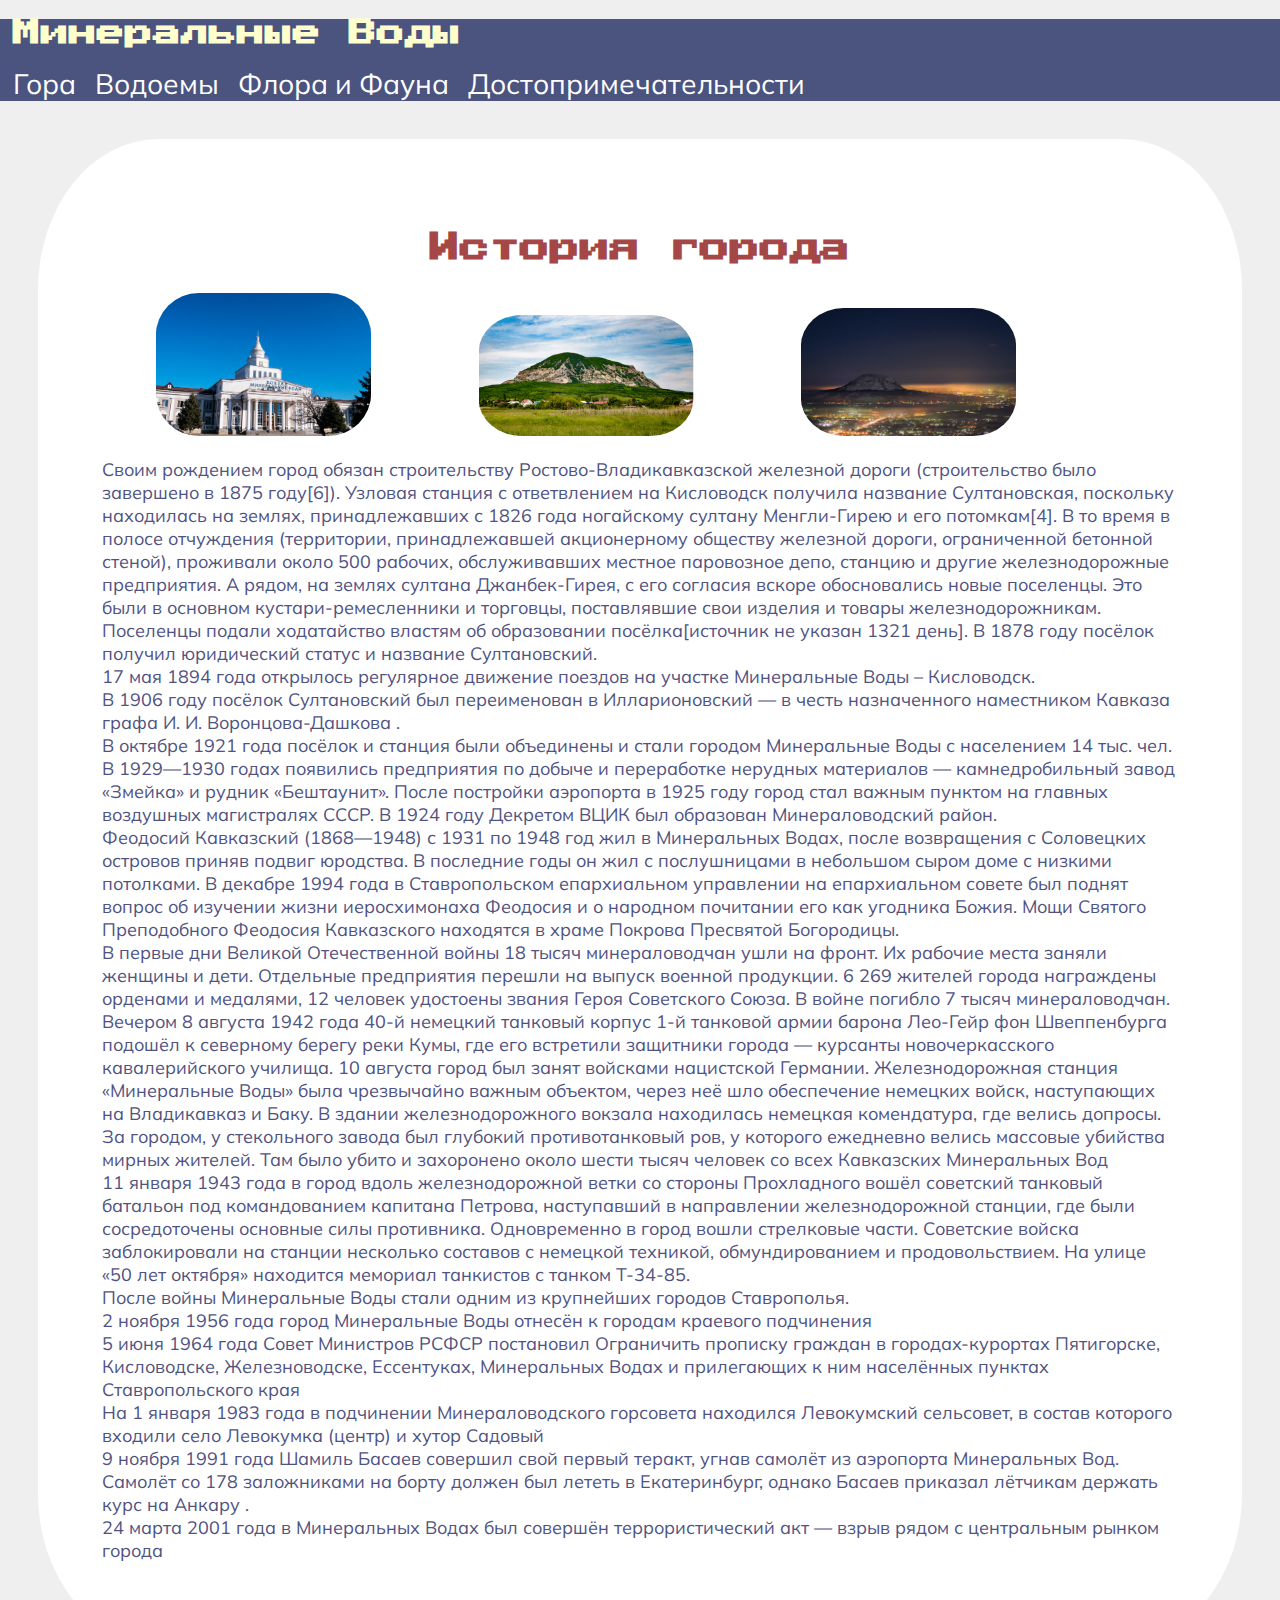
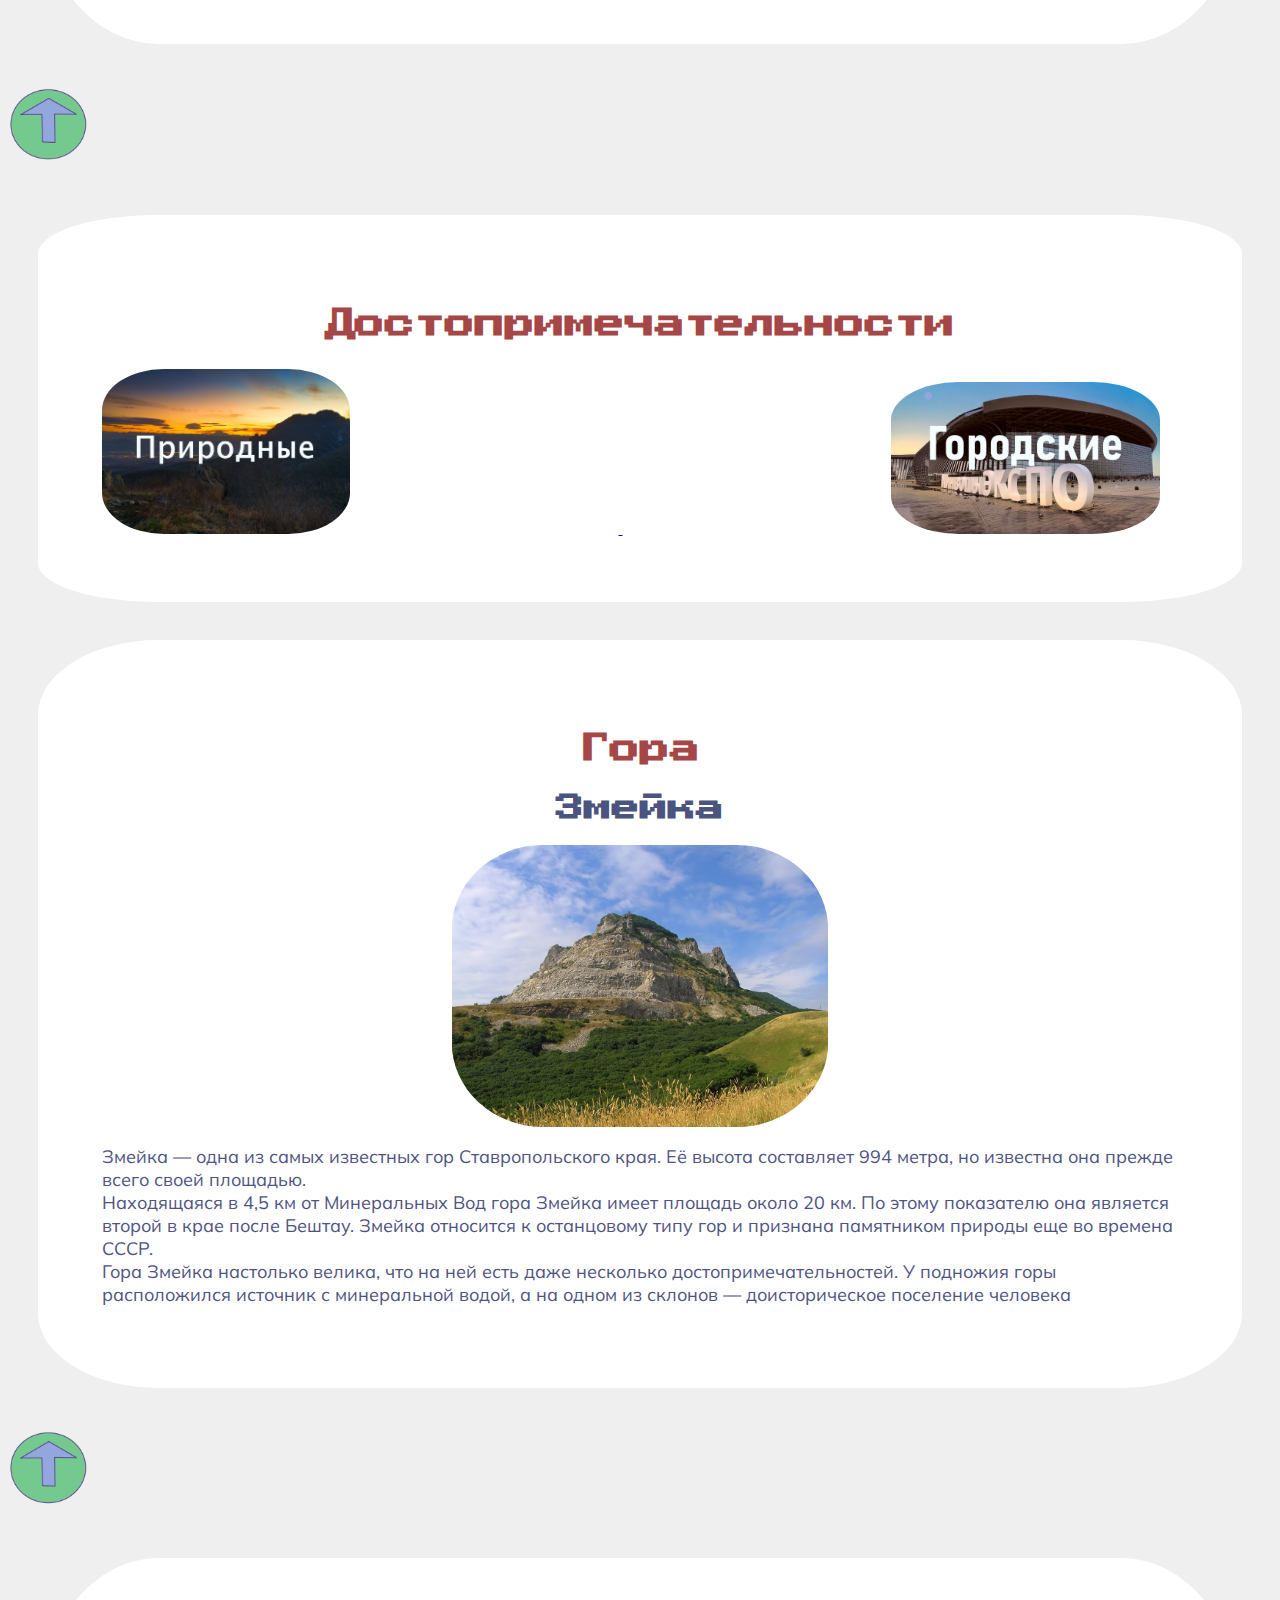
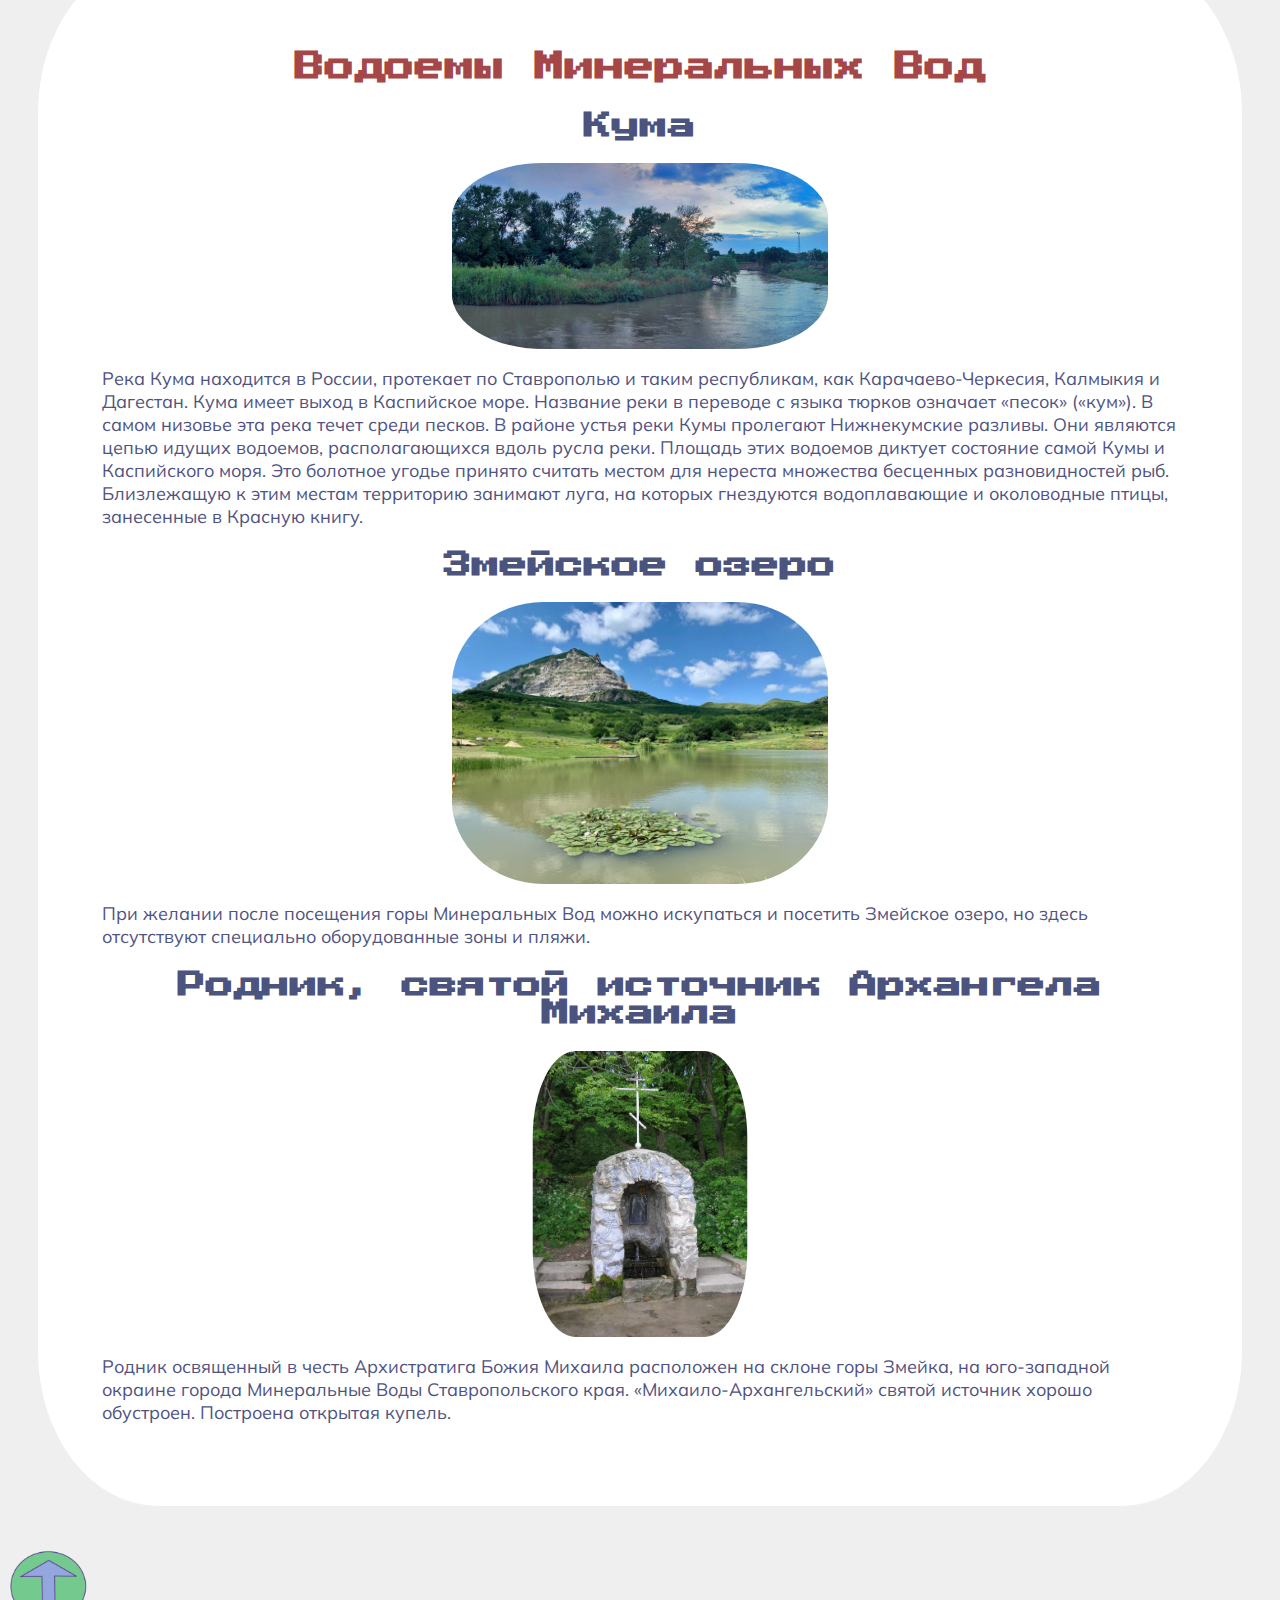
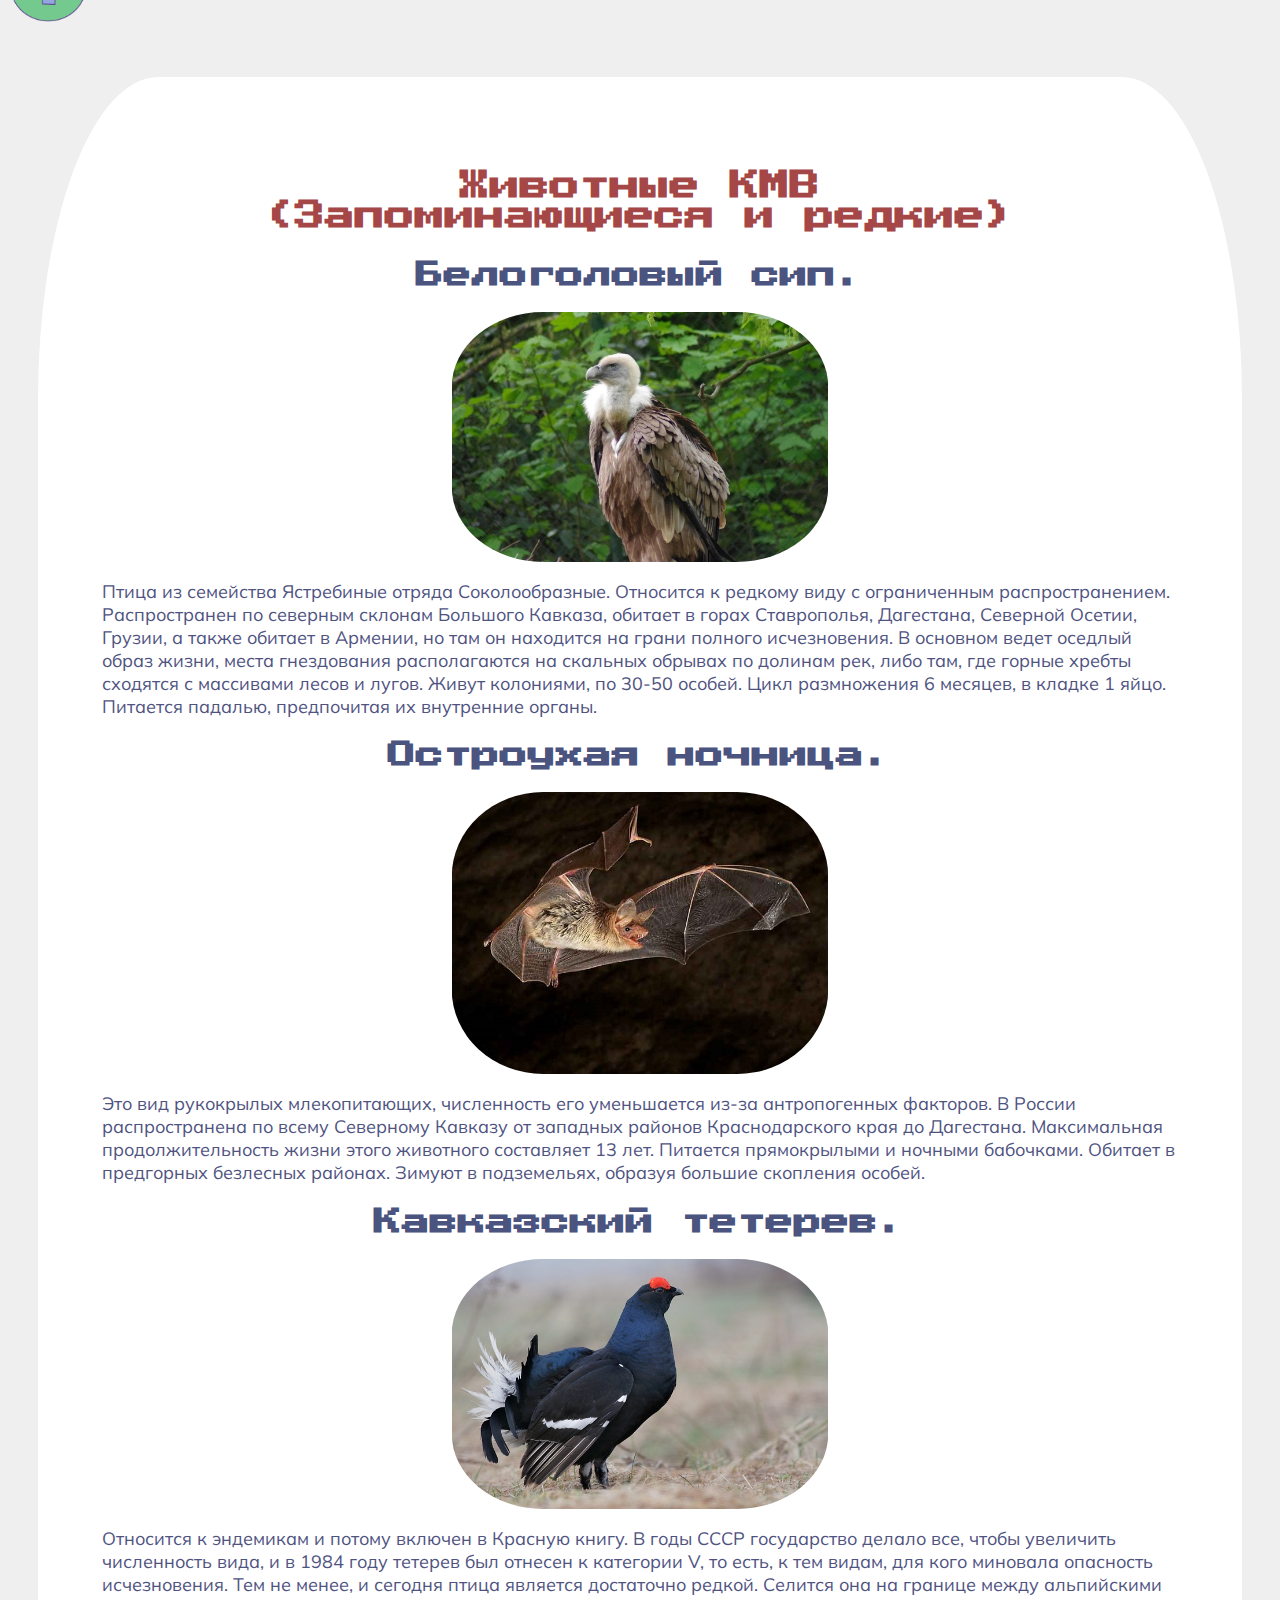
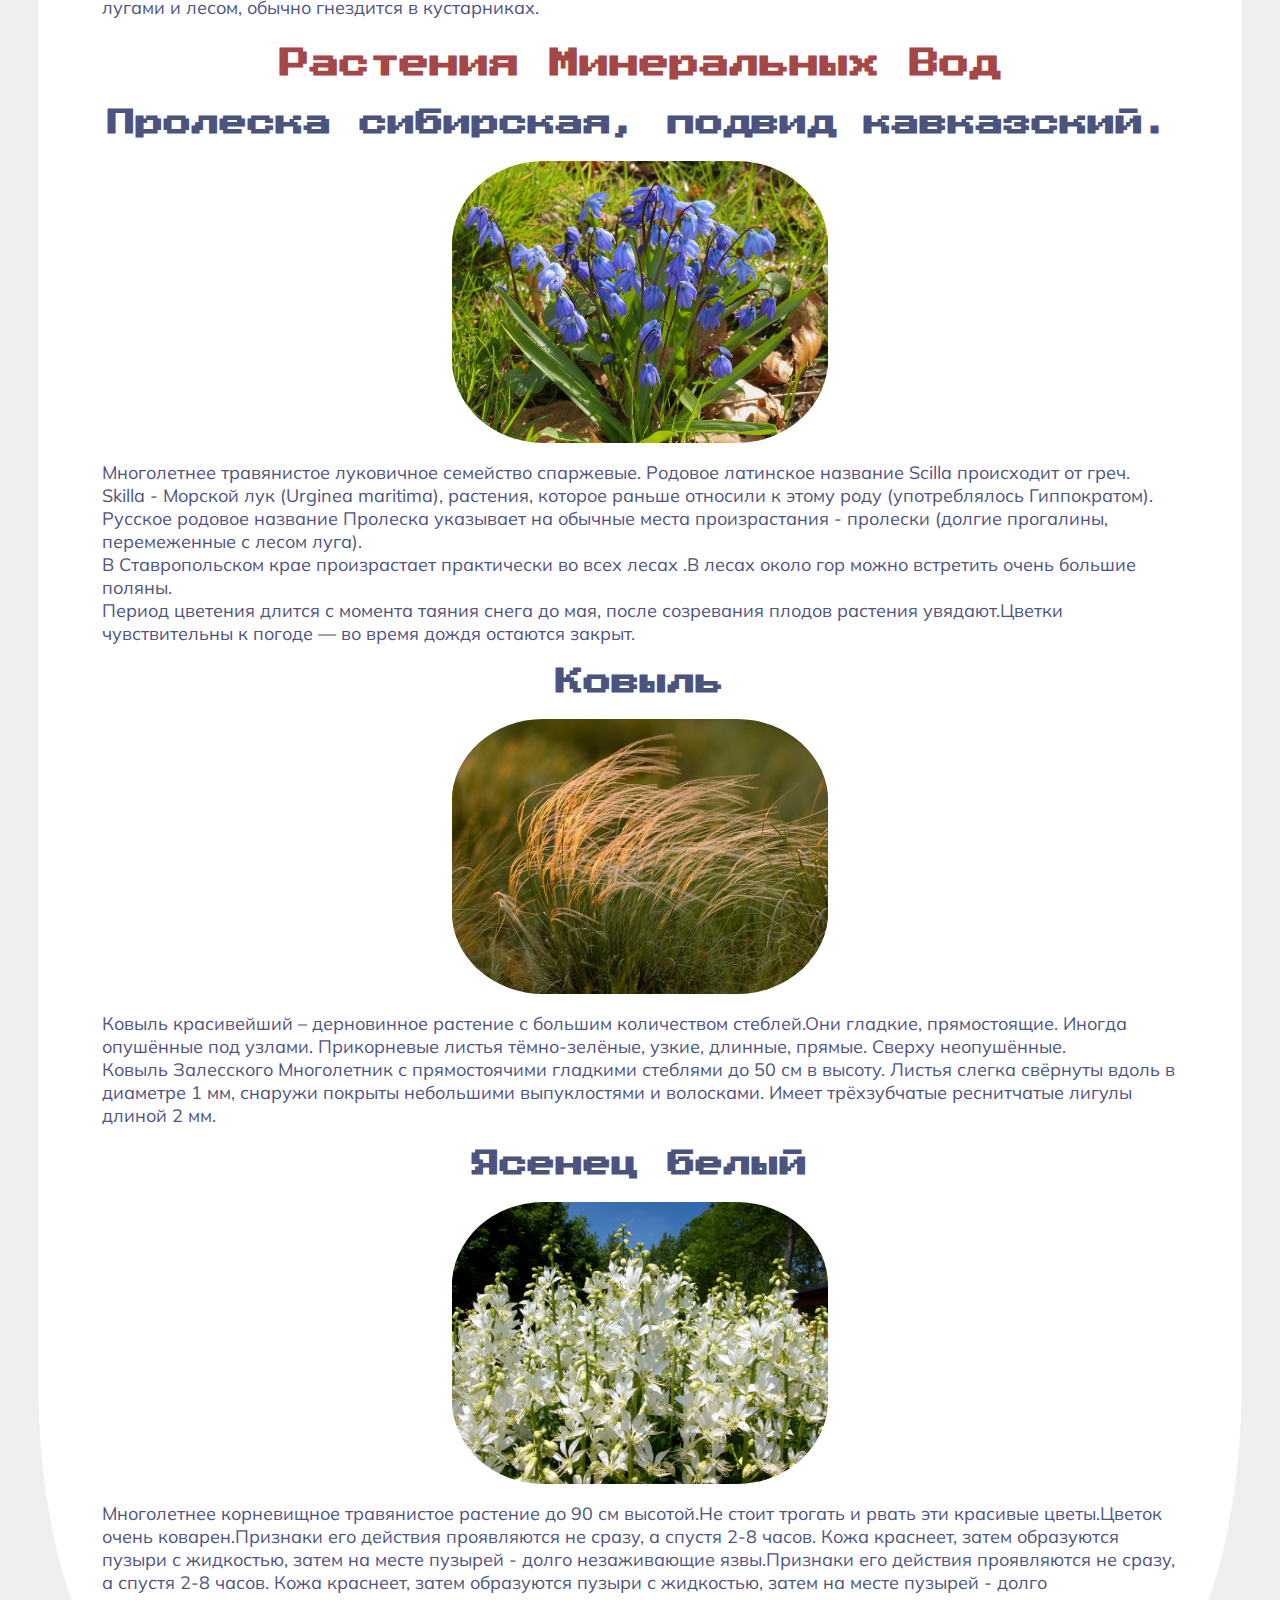
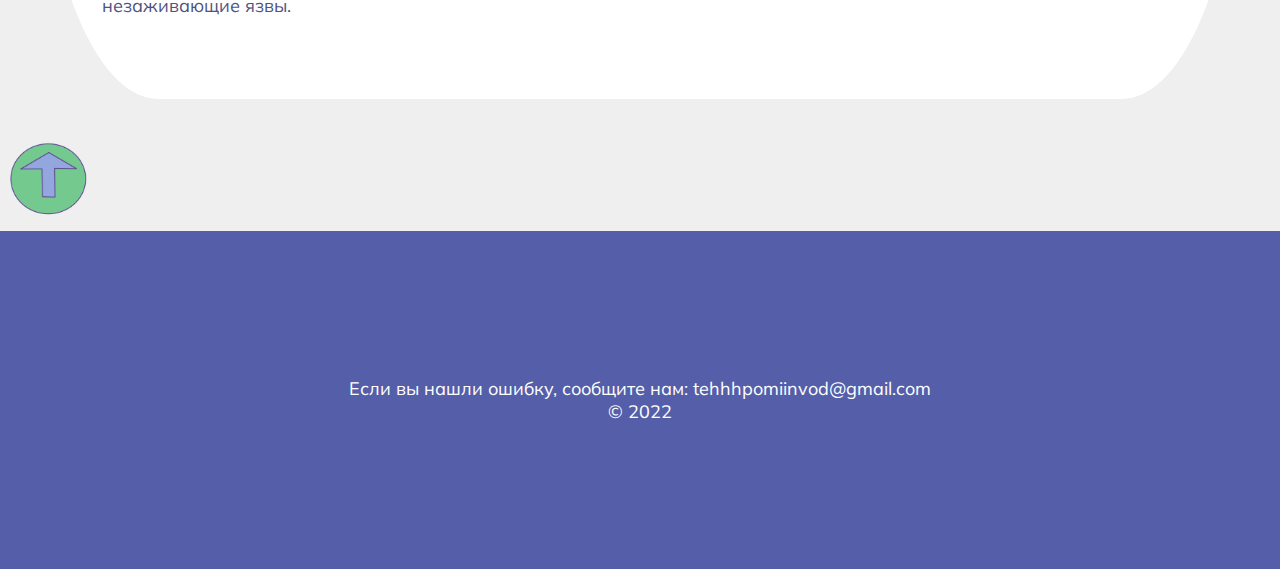
<file: index.html>
<!DOCTYPE html>
<html lang="en">
<head>
	<meta charset="UTF-8">
	<meta name="viewport" content="width=device-width, initial-scale=1.0">
	<title>Минеральные Воды</title>
	<link rel="stylesheet" type="text/css" href="css/main.css">
	<link href="https://fonts.googleapis.com/css2?family=Press+Start+2P&display=swap" rel="stylesheet">
	<link href="https://fonts.googleapis.com/css2?family=Mulish:ital,wght@1,800&display=swap" rel="stylesheet">
</head>
<body>
	<main>
		<header id="111" class="menu">
			<h1 class="bb">Минеральные Воды</h1>
			<nav class="topnav">
				 
				<a  class="b" href="#priroda">Гора</a>
				<a class="c" href="#voda">Водоемы</a>
				<a class="d" href="#flfa">Флора и Фауна</a>
				<a class="a" href="#dost">Достопримечательности</a>
				 
			</nav>
		</header>
		<div class="history">
			<h3 class="hfj">История города</h2>
			<div class="gallery">
				<img class="foto" src="img/img1.jpg" width="20%" ><img class="foto" src="img/img2.jpg" width="20%" ><img class="foto" src="img/img3.jpg" width="20%" >
			</div>
			
				<p class="ccc">Своим рождением город обязан строительству Ростово-Владикавказской железной дороги (строительство было завершено в 1875 году[6]). Узловая станция с ответвлением на Кисловодск получила название Султановская, поскольку находилась на землях, принадлежавших с 1826 года ногайскому султану Менгли-Гирею и его потомкам[4]. В то время в полосе отчуждения (территории, принадлежавшей акционерному обществу железной дороги, ограниченной бетонной стеной), проживали около 500 рабочих, обслуживавших местное паровозное депо, станцию и другие железнодорожные предприятия. А рядом, на землях султана Джанбек-Гирея, с его согласия вскоре обосновались новые поселенцы. Это были в основном кустари-ремесленники и торговцы, поставлявшие свои изделия и товары железнодорожникам. Поселенцы подали ходатайство властям об образовании посёлка[источник не указан 1321 день]. В 1878 году посёлок получил юридический статус и название Султановский.<br>17 мая 1894 года открылось регулярное движение поездов на участке Минеральные Воды – Кисловодск.<br>В 1906 году посёлок Султановский был переименован в Илларионовский  — в честь назначенного наместником Кавказа графа И. И. Воронцова-Дашкова .<br>В октябре 1921 года посёлок и станция были объединены и стали городом Минеральные Воды с населением 14 тыс. чел. <br>В 1929—1930 годах появились предприятия по добыче и переработке нерудных материалов — камнедробильный завод «Змейка» и рудник «Бештаунит». После постройки аэропорта в 1925 году город стал важным пунктом на главных воздушных магистралях СССР. В 1924 году Декретом ВЦИК был образован Минераловодский район.<br>Феодосий Кавказский (1868—1948) с 1931 по 1948 год жил в Минеральных Водах, после возвращения с Соловецких островов приняв подвиг юродства. В последние годы он жил с послушницами в небольшом сыром доме с низкими потолками. В декабре 1994 года в Ставропольском епархиальном управлении на епархиальном совете был поднят вопрос об изучении жизни иеросхимонаха Феодосия и о народном почитании его как угодника Божия. Мощи Святого Преподобного Феодосия Кавказского находятся в храме Покрова Пресвятой Богородицы.<br>В первые дни Великой Отечественной войны 18 тысяч минераловодчан ушли на фронт. Их рабочие места заняли женщины и дети. Отдельные предприятия перешли на выпуск военной продукции. 6 269 жителей города награждены орденами и медалями, 12 человек удостоены звания Героя Советского Союза. В войне погибло 7 тысяч минераловодчан.<br>Вечером 8 августа 1942 года 40-й немецкий танковый корпус 1-й танковой армии барона Лео-Гейр фон Швеппенбурга подошёл к северному берегу реки Кумы, где его встретили защитники города — курсанты новочеркасского кавалерийского училища. 10 августа город был занят войсками нацистской Германии. Железнодорожная станция «Минеральные Воды» была чрезвычайно важным объектом, через неё шло обеспечение немецких войск, наступающих на Владикавказ и Баку. В здании железнодорожного вокзала находилась немецкая комендатура, где велись допросы. За городом, у стекольного завода был глубокий противотанковый ров, у которого ежедневно велись массовые убийства мирных жителей. Там было убито и захоронено около шести тысяч человек со всех Кавказских Минеральных Вод <br>11 января 1943 года в город вдоль железнодорожной ветки со стороны Прохладного вошёл советский танковый батальон под командованием капитана Петрова, наступавший в направлении железнодорожной станции, где были сосредоточены основные силы противника. Одновременно в город вошли стрелковые части. Советские войска заблокировали на станции несколько составов с немецкой техникой, обмундированием и продовольствием. На улице «50 лет октября» находится мемориал танкистов с танком Т-34-85.<br>После войны Минеральные Воды стали одним из крупнейших городов Ставрополья.<br>2 ноября 1956 года город Минеральные Воды отнесён к городам краевого подчинения <br>5 июня 1964 года Совет Министров РСФСР постановил Ограничить прописку граждан в городах-курортах Пятигорске, Кисловодске, Железноводске, Ессентуках, Минеральных Водах и прилегающих к ним населённых пунктах Ставропольского края <br>На 1 января 1983 года в подчинении Минераловодского горсовета находился Левокумский сельсовет, в состав которого входили село Левокумка (центр) и хутор Садовый <br>9 ноября 1991 года Шамиль Басаев совершил свой первый теракт, угнав самолёт из аэропорта Минеральных Вод. Самолёт со 178 заложниками на борту должен был лететь в Екатеринбург, однако Басаев приказал лётчикам держать курс на Анкару .<br>24 марта 2001 года в Минеральных Водах был совершён террористический акт — взрыв рядом с центральным рынком города
				</p>
		</div>
		<a href="#111"><img class="verh" src="img/verh.png" width="7%"></a>

		<div class="dost" id="dost">
			<h3 class="hfj">Достопримечательности</h3>
			<a href="page.html"><img src="img/priroda.jpg" class="foto5" width="23%"> </a>   <a href="page1.html"><img src="img/gorod.jpg" class="foto6" width="25%"></a>
		</div>
		<div class="priroda" id="priroda">

			<h3 class="hfj">Гора</h2>
			<h2 class="bb2"> Змейка</h2>
			<div class="gallery"><img  class="foto2" src="img/img4.jpg" width="35%" ></div>
			<p class="ccc">Змейка — одна из самых известных гор Ставропольского края. Её высота составляет 994 метра, но известна она прежде всего своей площадью.<br>Находящаяся в 4,5 км от Минеральных Вод гора Змейка имеет площадь около 20 км. По этому показателю она является второй в крае после Бештау. Змейка относится к останцовому типу гор и признана памятником природы еще во времена СССР.<br>Гора Змейка настолько велика, что на ней есть даже несколько достопримечательностей. У подножия горы расположился источник с минеральной водой, а на одном из склонов — доисторическое поселение человека</p>
		</div>
		<a href="#111"><img class="verh" src="img/verh.png" width="7%"></a>
		<div class="voda" id="voda">
			<h3 class="hfj">Водоемы Минеральных Вод</h3>
			<h2 class="bb2">Кума</h2>
			<div class="gallery"><img  class="foto2" src="img/img6.jpg" width="35%" ></div>
			<p class="ccc"> Река Кума находится в России, протекает по Ставрополью и таким республикам, как Карачаево-Черкесия, Калмыкия и Дагестан. Кума имеет выход в Каспийское море. Название реки в переводе с языка тюрков означает «песок» («кум»). В самом низовье эта река течет среди песков. В районе устья реки Кумы пролегают Нижнекумские разливы. Они являются цепью идущих водоемов, располагающихся вдоль русла реки. Площадь этих водоемов диктует состояние самой Кумы и Каспийского моря. Это болотное угодье принято считать местом для нереста множества бесценных разновидностей рыб. Близлежащую к этим местам территорию занимают луга, на которых гнездуются водоплавающие и околоводные птицы, занесенные в Красную книгу.</p>

			<h2 class="bb2">Змейское озеро</h2>
			<div class="gallery"><img  class="foto2" src="img/img7.jpg" width="35%" ></div>
			<p class="ccc">При желании после посещения горы Минеральных Вод можно искупаться и посетить Змейское озеро, но здесь отсутствуют специально оборудованные зоны и пляжи. </p>

			<h2 class="bb2">Родник, святой источник Архангела Михаила </h2>
			<div class="gallery"><img  class="foto2" src="img/img5.jpg" width="20%" ></div>
			<p class="ccc"> Родник освященный в честь Архистратига Божия Михаила расположен на склоне горы Змейка, на юго-западной окраине города Минеральные Воды Ставропольского края. «Михаило-Архангельский» святой источник хорошо обустроен. Построена открытая купель.</p>
		</div>
		<a href="#111"><img class="verh" src="img/verh.png" width="7%"></a>
		<div class="flfa" id="flfa">
			<h3 class="hfj">Животные КМВ <br>(Запоминающиеся и редкие)</h3>
			<h2 class="bb2"> Белоголовый сип.</h2>
			<div class="gallery"><img  class="foto2" src="img/img8.jpg" width="35%" ></div>
			<p class="ccc"> Птица из семейства Ястребиные отряда Соколообразные. Относится к редкому виду с ограниченным распространением. Распространен по северным склонам Большого Кавказа, обитает в горах Ставрополья, Дагестана, Северной Осетии, Грузии, а также обитает в Армении, но там он находится на грани полного исчезновения.  В основном ведет оседлый образ жизни, места гнездования располагаются на скальных обрывах по долинам рек, либо там, где горные хребты сходятся с массивами лесов и лугов. Живут колониями, по 30-50 особей. Цикл размножения 6 месяцев, в кладке 1 яйцо. Питается падалью, предпочитая их внутренние органы. </p>

			 
			<h2 class="bb2"> Остроухая ночница.</h2>
			<div class="gallery"><img  class="foto2" src="img/img9.jpg" width="35%" ></div>
			<p class="ccc"> Это вид рукокрылых млекопитающих, численность его уменьшается из-за антропогенных факторов. В России распространена по всему Северному Кавказу от западных районов Краснодарского края до Дагестана. Максимальная продолжительность жизни этого животного составляет 13 лет. Питается прямокрылыми и ночными бабочками. Обитает в предгорных безлесных районах. Зимуют в подземельях, образуя большие скопления особей. </p>

			 
			<h2 class="bb2"> Кавказский тетерев. </h2>
			<div class="gallery"><img  class="foto2" src="img/img10.jpg" width="35%" ></div>
			<p class="ccc">Относится к эндемикам и потому включен в Красную книгу. В годы СССР государство делало все, чтобы увеличить численность вида, и в 1984 году тетерев был отнесен к категории V, то есть, к тем видам, для кого миновала опасность исчезновения. Тем не менее, и сегодня птица является достаточно редкой. Селится она на границе между альпийскими лугами и лесом, обычно гнездится в кустарниках.  </p>

			<h3 class="hfj">Растения Минеральных Вод</h3>
			<h2 class="bb2"> Пролеска сибирская, подвид кавказский.  </h2>
			<div class="gallery"><img  class="foto2" src="img/img11.jpg" width="35%" ></div>
			<p class="ccc">   Многолетнее травянистое луковичное  семейство спаржевые. Родовое латинское название Scilla происходит от греч. Skilla - Морской лук (Urginea maritima), растения, которое раньше относили к этому роду (употреблялось Гиппократом). Русское родовое название Пролеска указывает на обычные места произрастания - пролески (долгие прогалины, перемеженные с лесом луга). <br>  В Ставропольском крае произрастает практически во всех лесах .В лесах около гор можно встретить очень большие поляны.<br> Период цветения длится с момента таяния снега до мая, после созревания плодов растения увядают.Цветки чувствительны к погоде — во время дождя остаются закрыт.</p>

			<h2 class="bb2"> Ковыль  </h2>
			<div class="gallery"><img  class="foto2" src="img/img12.jpg" width="35%" ></div>
			<p class="ccc"> Ковыль красивейший – дерновинное растение с большим количеством стеблей.Они гладкие, прямостоящие. Иногда опушённые под узлами. Прикорневые листья тёмно-зелёные, узкие, длинные, прямые. Сверху неопушённые.<br>Ковыль Залесского Многолетник с прямостоячими гладкими стеблями до 50 см в высоту. Листья слегка свёрнуты вдоль в диаметре 1 мм, снаружи покрыты небольшими выпуклостями и волосками. Имеет трёхзубчатые реснитчатые лигулы длиной 2 мм. </p>

			<h2 class="bb2"> Ясенец белый  </h2>
			<div class="gallery"><img  class="foto2" src="img/img13.jpg" width="35%" ></div>
			<p class="ccc"> Mноголетнее корневищное травянистое растение до 90 см высотой.Не стоит трогать и рвать эти красивые цветы.Цветок очень коварен.Признаки его действия проявляются не сразу, а спустя 2-8 часов. Кожа краснеет, затем образуются пузыри с жидкостью, затем на месте пузырей - долго незаживающие язвы.Признаки его действия проявляются не сразу, а спустя 2-8 часов. Кожа краснеет, затем образуются пузыри с жидкостью, затем на месте пузырей - долго незаживающие язвы. </p>
		</div>
		<a href="#111"><img class="verh" src="img/verh.png" width="7%"></a>
	</main>
	<footer>
		<p class="fote">Если вы нашли ошибку, сообщите нам: tehhhpomiinvod@gmail.com<br>© 2022  </p>
	</footer>
</body>
</html>
</file>
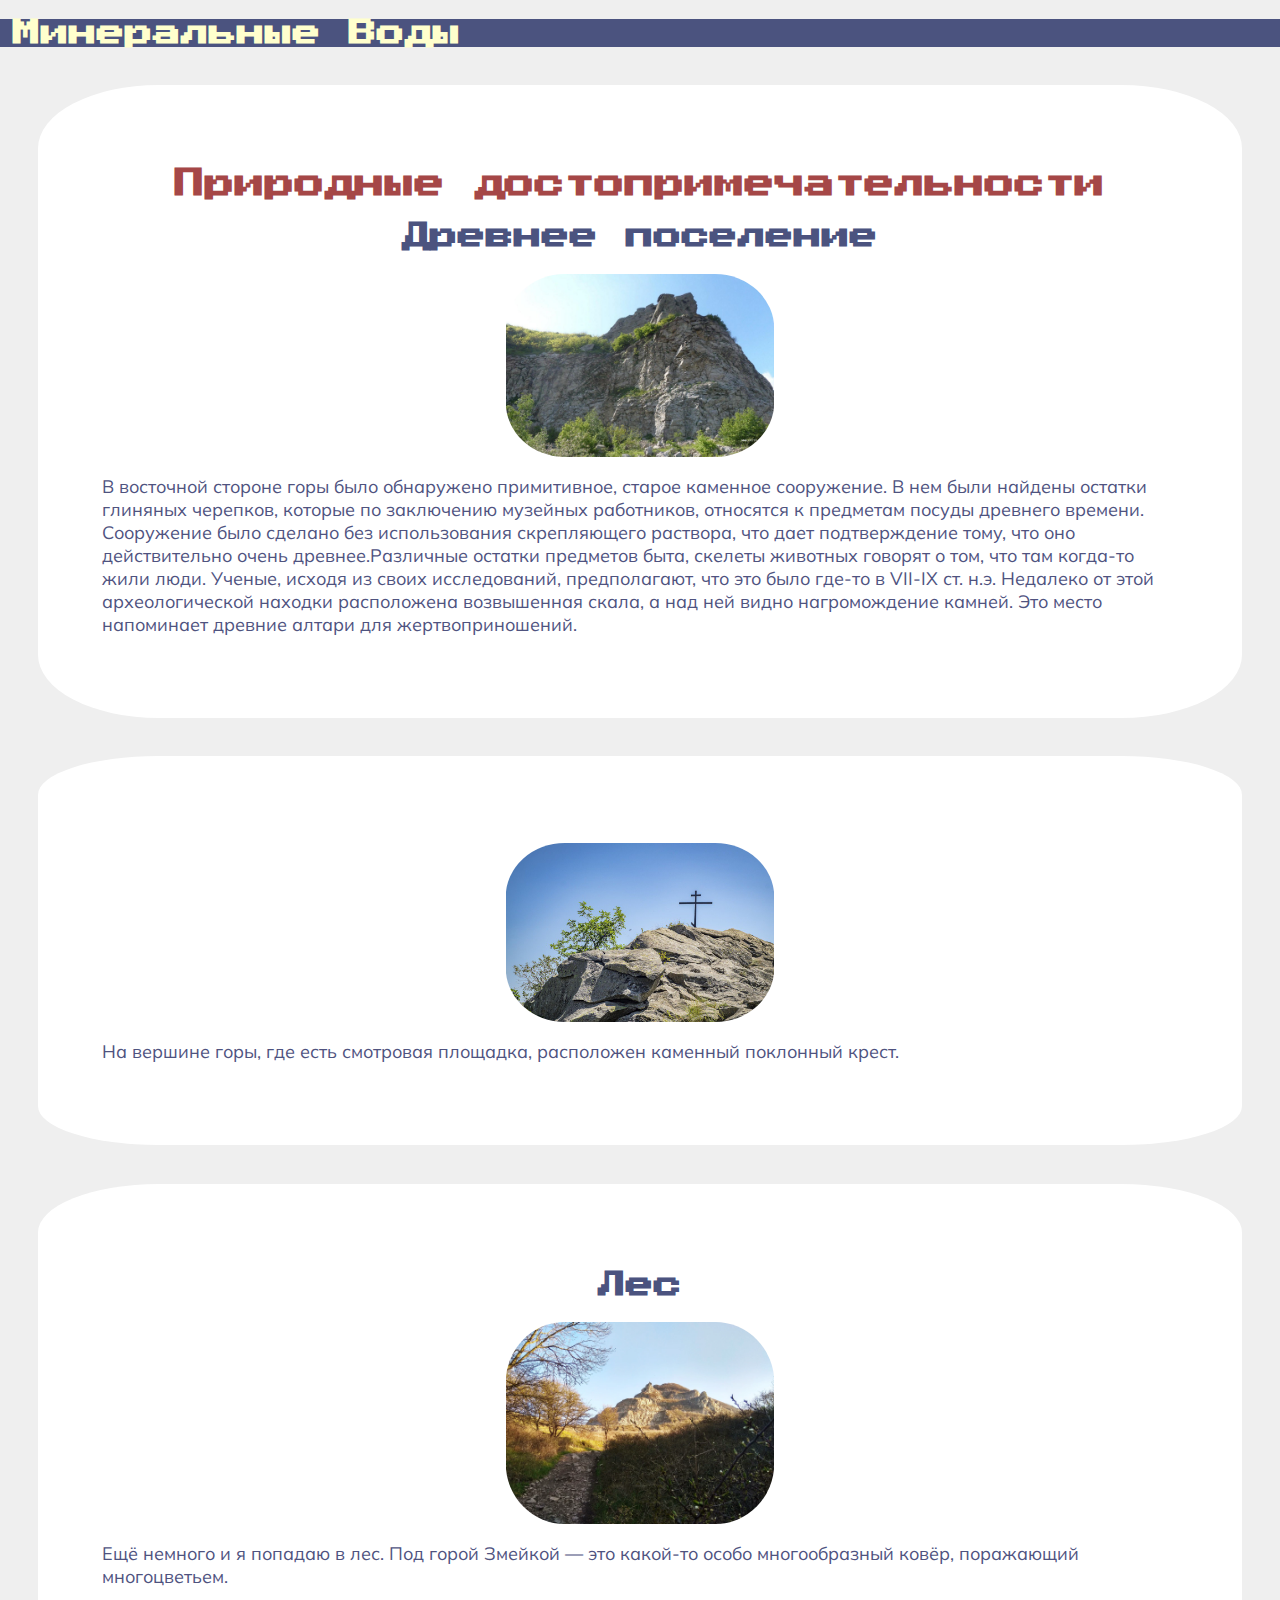
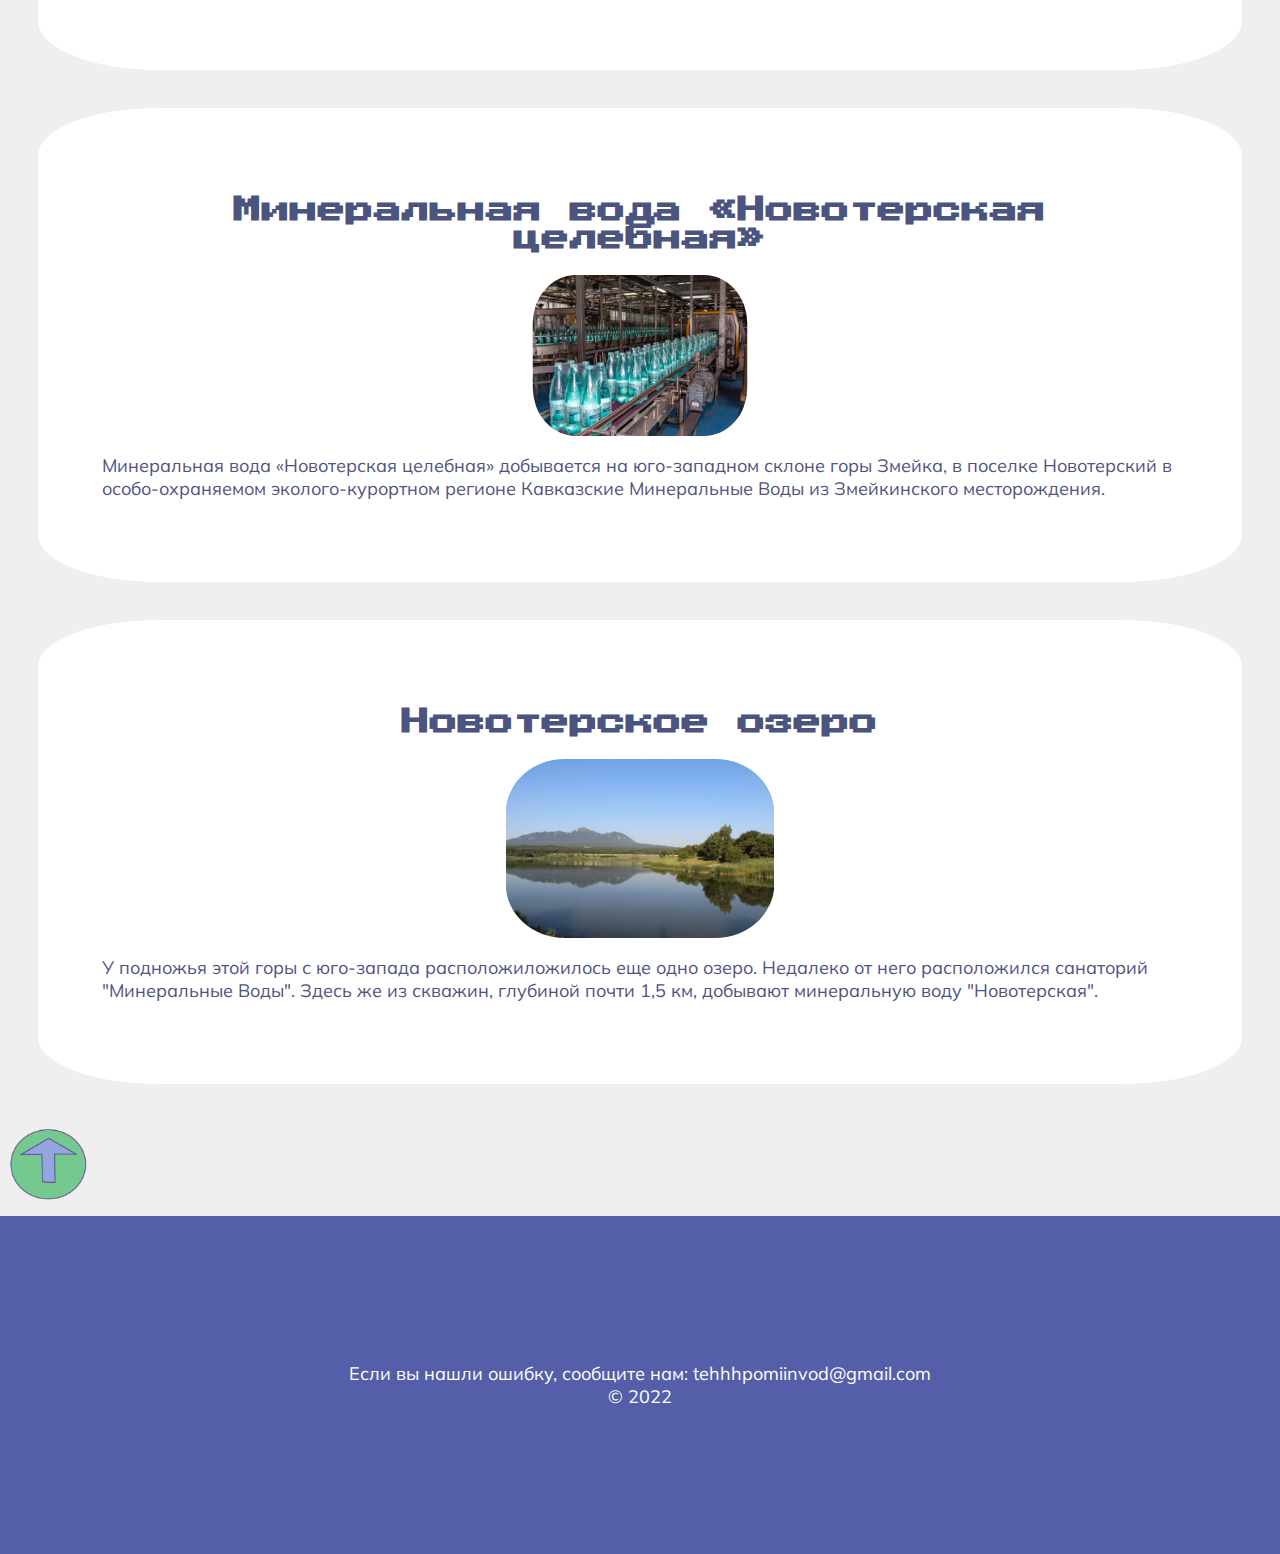
<file: page.html>
<!DOCTYPE html>
<html lang="en">
<head>
	<meta charset="UTF-8">
	<meta name="viewport" content="width=device-width, initial-scale=1.0">
	<title>Природные Достопримечательности Мин Вод</title>
	<link rel="stylesheet" type="text/css" href="css/style.css">
	<link href="https://fonts.googleapis.com/css2?family=Press+Start+2P&display=swap" rel="stylesheet">
	<link href="https://fonts.googleapis.com/css2?family=Mulish:ital,wght@1,800&display=swap" rel="stylesheet">
</head>
<body>
	<main>
		<header id="111" class="menu">
			<h1 class="bb">Минеральные Воды</h1>
		</header>


		<div class="dos">
			<h1 class="h1">Природные достопримечательности </h1>
			<h2 class="h2">Древнее поселение </h2>
			<img class="foto2" src="img/img19.jpg" width="25%">
			<p class="ccc">В восточной стороне горы было обнаружено примитивное, старое каменное сооружение. В нем были найдены остатки глиняных черепков, которые по заключению музейных работников, относятся к предметам посуды древнего времени. Сооружение было сделано без использования скрепляющего раствора, что дает подтверждение тому, что оно действительно очень древнее.Различные остатки предметов быта, скелеты животных говорят о том, что там когда-то жили люди. Ученые, исходя из своих исследований, предполагают, что это было где-то в VII-IX ст. н.э. Недалеко от этой археологической находки расположена возвышенная скала, а над ней видно нагромождение камней. Это место напоминает древние алтари для жертвоприношений.</p>
		</div>


		<div class="dos">
			 
			<h2 class="h2"> </h2>
			<img class="foto2" src="img/img20.jpg" width="25%">
			<p class="ccc">На вершине горы, где есть смотровая площадка, расположен каменный поклонный крест.</p>
		</div>


		<div class="dos">
			 
			<h2 class="h2">Лес</h2>
			<img class="foto2" src="img/img21.jpg" width="25%">
			<p class="ccc">Ещё немного и я попадаю в лес. Под горой Змейкой — это какой-то особо многообразный ковёр, поражающий многоцветьем.</p>
		</div>


		<div class="dos">
			 
			<h2 class="h2">Минеральная вода «Новотерская целебная» </h2>
			<img class="foto2" src="img/img22.jpg" width="20%">
			<p class="ccc">Минеральная вода «Новотерская целебная» добывается на юго-западном склоне горы Змейка, в поселке Новотерский в особо-охраняемом эколого-курортном регионе Кавказские Минеральные Воды из Змейкинского месторождения.</p>
		</div>


		<div class="dos">
			 
			<h2 class="h2">Новотерское озеро </h2>
			<img class="foto2" src="img/img23.jpg" width="25%">
			<p class="ccc"> У подножья этой горы с юго-запада  расположиложилось еще одно озеро.  Недалеко от него расположился санаторий "Минеральные Воды". Здесь же из скважин, глубиной почти 1,5 км, добывают минеральную воду "Новотерская".</p>
		</div>
		<a href="index.html"><img class="verh" src="img/verh.png" width="7%"></a>
		<footer>
		<p class="fote">Если вы нашли ошибку, сообщите нам: tehhhpomiinvod@gmail.com<br>© 2022  </p>
		</footer>
		 
	</main>
	
</body>
</html>
</file>
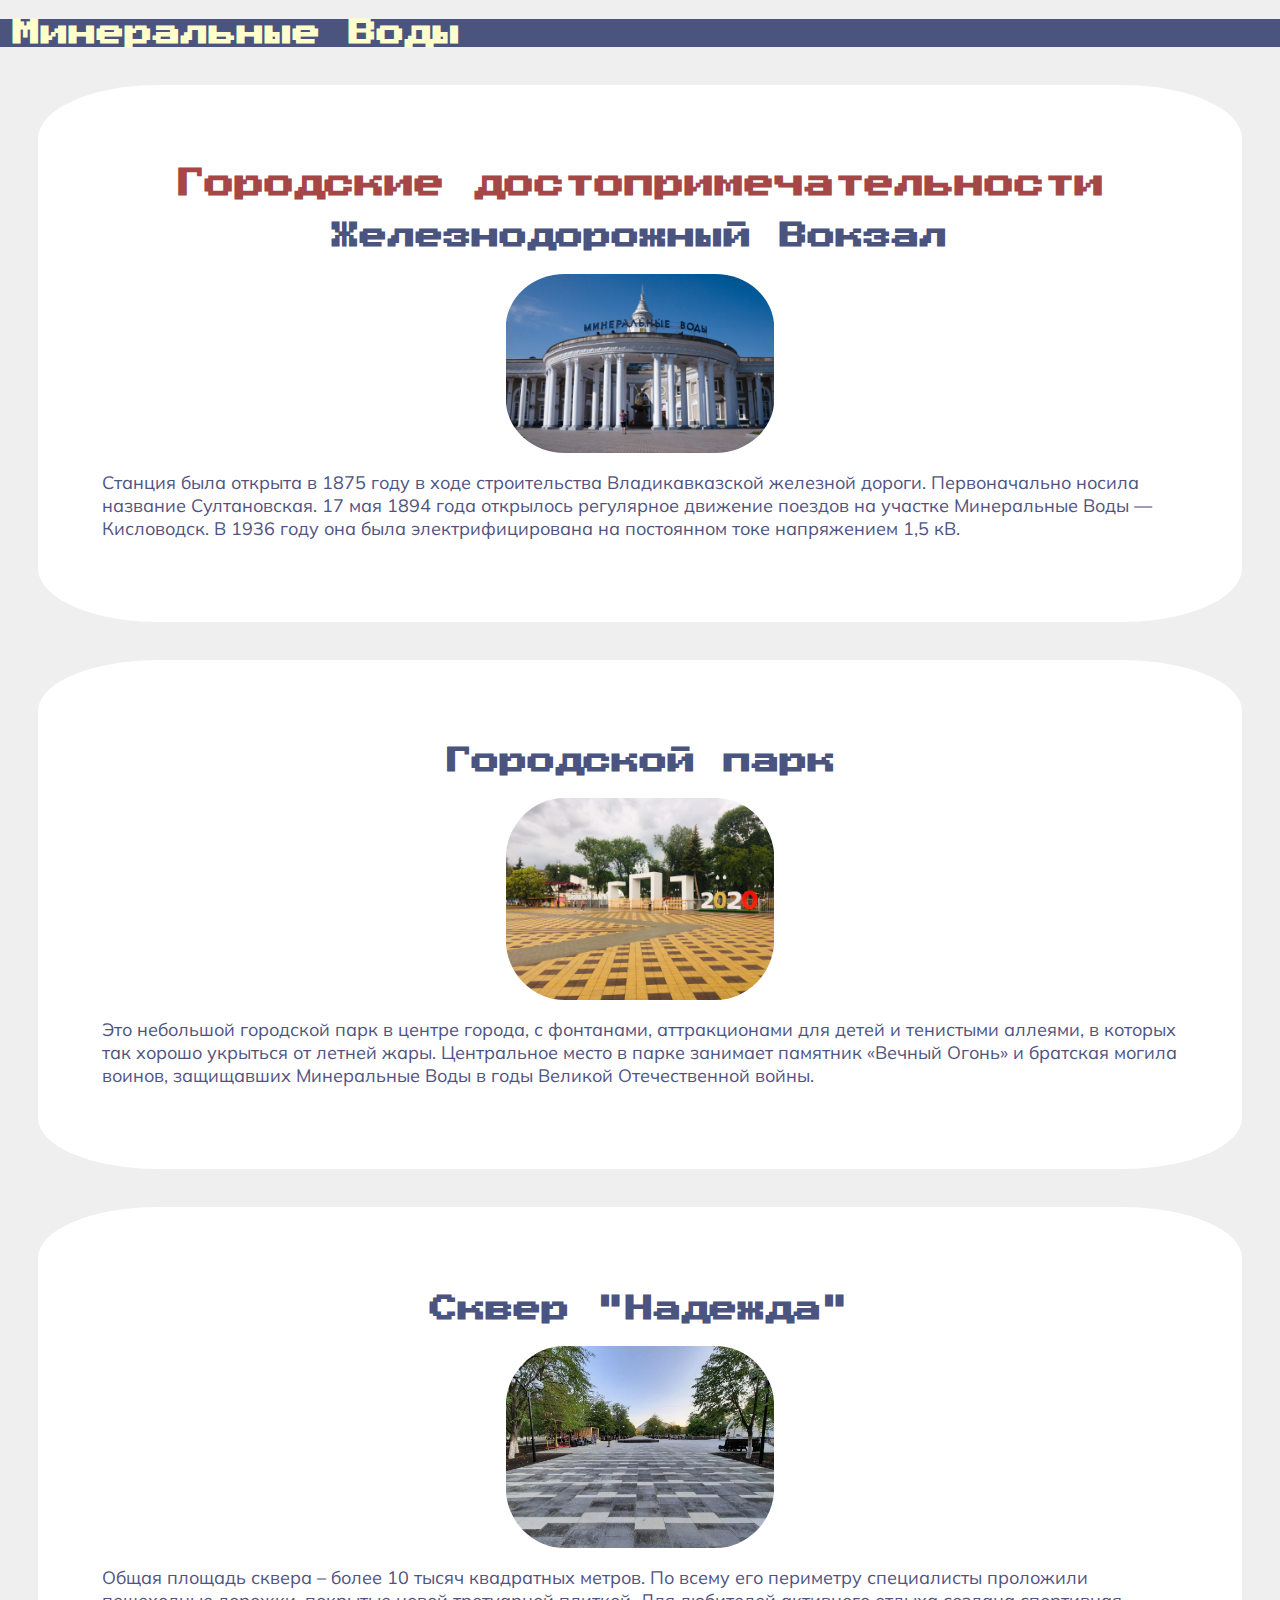
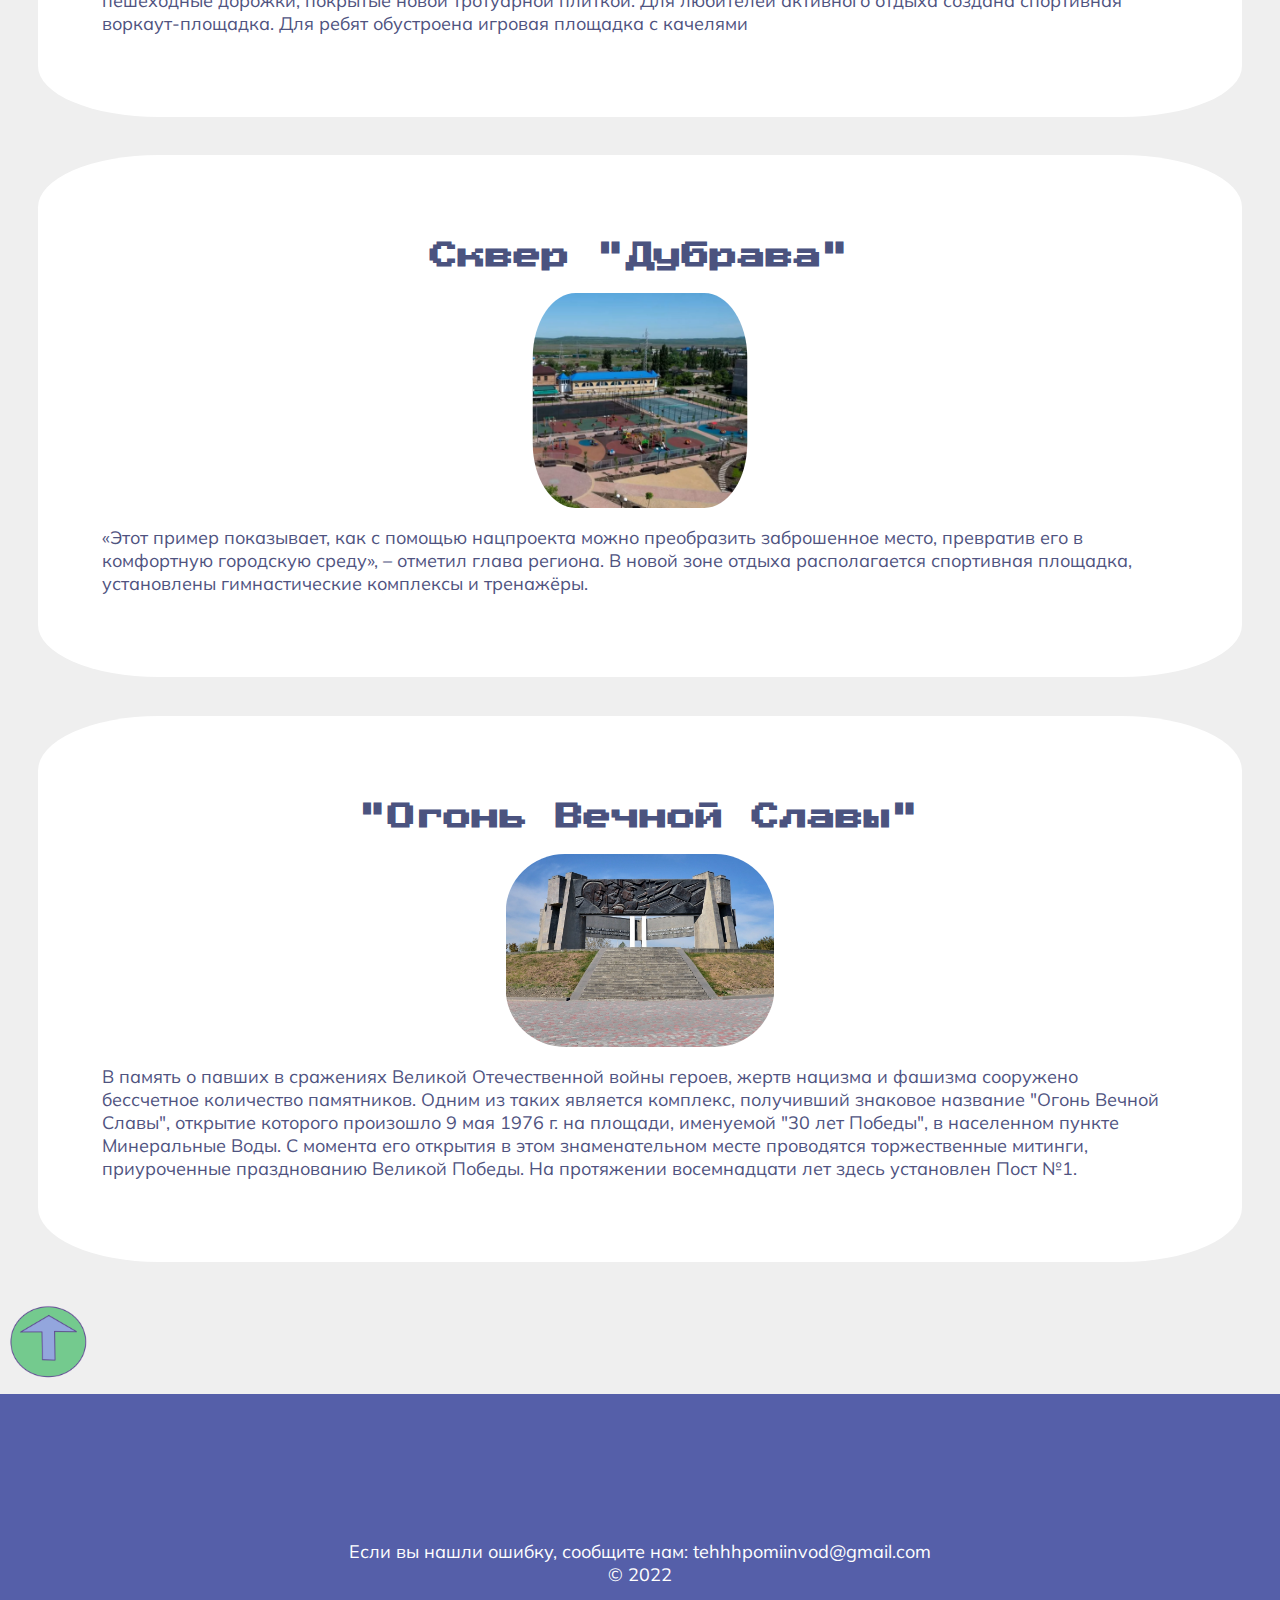
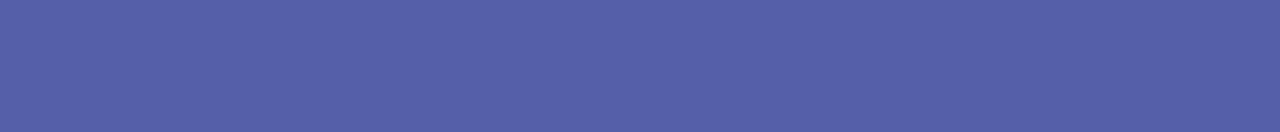
<file: page1.html>
<!DOCTYPE html>
<html lang="en">
<head>
	<meta charset="UTF-8">
	<meta name="viewport" content="width=device-width, initial-scale=1.0">
	<title>Городские Достопримечательности Мин Вод</title>
	<link rel="stylesheet" type="text/css" href="css/style.css">
	<link href="https://fonts.googleapis.com/css2?family=Press+Start+2P&display=swap" rel="stylesheet">
	<link href="https://fonts.googleapis.com/css2?family=Mulish:ital,wght@1,800&display=swap" rel="stylesheet">
</head>
<body>
	<main>
		<header id="111" class="menu">
			<h1 class="bb">Минеральные Воды</h1>
		</header>


		<div class="dos">
			<h1 class="h1">Городские достопримечательности </h1>
			<h2 class="h2">Железнодорожный Вокзал</h2>
			<img class="foto2" src="img/img14.jpg" width="25%">
			<p class="ccc">Станция была открыта в 1875 году в ходе строительства Владикавказской железной дороги. Первоначально носила название Султановская. 17 мая 1894 года открылось регулярное движение поездов на участке Минеральные Воды — Кисловодск. В 1936 году она была электрифицирована на постоянном токе напряжением 1,5 кВ.</p>
		</div>


		<div class="dos">
			 
			<h2 class="h2">Городской парк</h2>
			<img class="foto2" src="img/img15.jpg" width="25%">
			<p class="ccc">Это небольшой городской парк в центре города, с фонтанами, аттракционами для детей и тенистыми аллеями, в которых так хорошо укрыться от летней жары. Центральное место в парке занимает памятник «Вечный Огонь» и братская могила воинов, защищавших Минеральные Воды в годы Великой Отечественной войны.</p>
		</div>


		<div class="dos">
			 
			<h2 class="h2">Сквер "Надежда"</h2>
			<img class="foto2" src="img/img16.jpg" width="25%">
			<p class="ccc">Общая площадь сквера – более 10 тысяч квадратных метров. По всему его периметру специалисты проложили пешеходные дорожки, покрытые новой тротуарной плиткой. Для любителей активного отдыха создана спортивная воркаут-площадка. Для ребят обустроена игровая площадка с качелями</p>
		</div>


		<div class="dos">
			 
			<h2 class="h2">Сквер "Дубрава"</h2>
			<img class="foto2" src="img/img17.jpg" width="20%">
			<p class="ccc">«Этот пример показывает, как с помощью нацпроекта можно преобразить заброшенное место, превратив его в комфортную городскую среду», – отметил глава региона. В новой зоне отдыха располагается спортивная площадка, установлены гимнастические комплексы и тренажёры.</p>
		</div>


		<div class="dos">
			 
			<h2 class="h2">"Огонь Вечной Славы"</h2>
			<img class="foto2" src="img/img18.jpg" width="25%">
			<p class="ccc">В память о павших в сражениях Великой Отечественной войны героев, жертв нацизма и фашизма сооружено бессчетное количество памятников. Одним из таких является комплекс, получивший знаковое название "Огонь Вечной Славы", открытие которого произошло 9 мая 1976 г. на площади, именуемой "30 лет Победы", в населенном пункте Минеральные Воды. С момента его открытия в этом знаменательном месте проводятся торжественные митинги, приуроченные празднованию Великой Победы. На протяжении восемнадцати лет здесь установлен Пост №1.</p>
		</div>
		<a href="index.html"><img class="verh" src="img/verh.png" width="7%"></a>
		<footer>
		<p class="fote">Если вы нашли ошибку, сообщите нам: tehhhpomiinvod@gmail.com<br>© 2022  </p>
	</footer>

		 
	</main>
	
</body>
</html>
</file>
<file: css/main.css>
body{
	margin: 0;
	background-color: #efefef;
}
/*header*/
.topnav{
	margin-left: 1%;
}
.menu{
	background-color:#4b537f;
	margin-top: 0%;
}
.topnav a{
	text-decoration:none;	
	font-size: 28px;
	color: white;
	font-family: 'Mulish', sans-serif;
	margin-right: 15px;
}
.topnav a:hover{
	color: #296345;
	background-color:#eee;
			
}
.bb{

	font-size: 28px;
	color: #ffffcd;
	margin-left: 1%;
	font-family: 'Press Start 2P', cursive;
}
/*history*/
.bb2{
	font-size: 28px;
	color: #4b537f;
	text-align: center;
	font-family: 'Press Start 2P', cursive;
}
.history{
	background-color: white;
	margin: 3%;
	padding: 5%;
	border-radius: 10%;
}
.ccc{

	font-size:18px;
	color: #4f537f;
	font-family: 'Mulish', sans-serif;
	
}
.foto{
	padding-left: 5%;
	padding-right: 5%;
	border-radius: 30%;
	transition: 0.7s;

}
.foto:hover{
	transform: scale(1.2);
	border-radius: 25%;

}
/*priroda*/
.priroda{
	background-color: white;
	margin: 3%;
	padding: 5%;
	border-radius: 10%;
}
.ccc .foto2{
    margin-bottom: -30px;
}
.foto2{
	padding-left: 5%;
	padding-right: 5%;
	margin: auto;
    display: block;
    border-radius: 30%;
	transition: 0.7s;

}
.foto2:hover{
	transform: scale(1.2);
	border-radius: 25%;

}
/*voda*/
.voda{
	background-color: white;
	margin: 3%;
	padding: 5%;
	border-radius: 10%;
}
.hfj{
	font-size: 30px;
	color: #a54747;
	text-align: center;
	font-family: 'Press Start 2P', cursive;
}
/*flora and fauna*/
.flfa{
	background-color: white;
	margin: 3%;
	padding: 5%;
	border-radius: 10%;
}
	/*footer*/
.fote{
	text-align: center;
	color: white;
	font-family: 'Mulish', sans-serif;
	font-size: 18px;
}
/*dostoprim*/
.dost{
	background-color: white;
	margin: 3%;
	padding: 5%;
	border-radius: 10%;
}
.foto5{
	
	margin-right: 25% ;
	border-radius: 25%;
	transition: 0.7s;

}
.foto5:hover{
	transform: scale(1.2);
	border-radius: 25%;

}
.foto6{
	margin-left: 25%;
	
	border-radius: 25%;
	transition: 0.7s;

}
.foto6:hover{
	transform: scale(1.2);
	border-radius: 25%;

}

footer{
	background-color: #555fa9;
	padding: 10%;
}
</file>
<file: css/style.css>
body{
	margin: 0;
	background-color: #efefef;
}
/*header*/
 
.menu{
	background-color:#4b537f;
	margin-top: 0%;
}
 
.bb{

	font-size: 28px;
	color: #ffffcd;
	margin-left: 1%;
	font-family: 'Press Start 2P', cursive;
}

.fote{
	text-align: center;
	color: white;
	font-family: 'Mulish', sans-serif;
	font-size: 18px;
}
/*1*/
.h1{
	font-size: 30px;
	color: #a54747;
	text-align: center;
	font-family: 'Press Start 2P', cursive;
}
.h2{
	font-size: 28px;
	color: #4b537f;
	text-align: center;
	font-family: 'Press Start 2P', cursive;
}
.dos{
	background-color: white;
	margin: 3%;
	padding: 5%;
	border-radius: 10%;
}
.foto2{
	padding-left: 5%;
	padding-right: 5%;
	margin: auto;
    display: block;
    border-radius: 30%;
	transition: 0.7s;

}
.foto2:hover{
	transform: scale(1.2);
	border-radius: 25%;

}
.ccc{

	font-size:18px;
	color: #4f537f;
	font-family: 'Mulish', sans-serif;
	
}

footer{
	background-color: #555fa9;
	padding: 10%;
}
</file>
